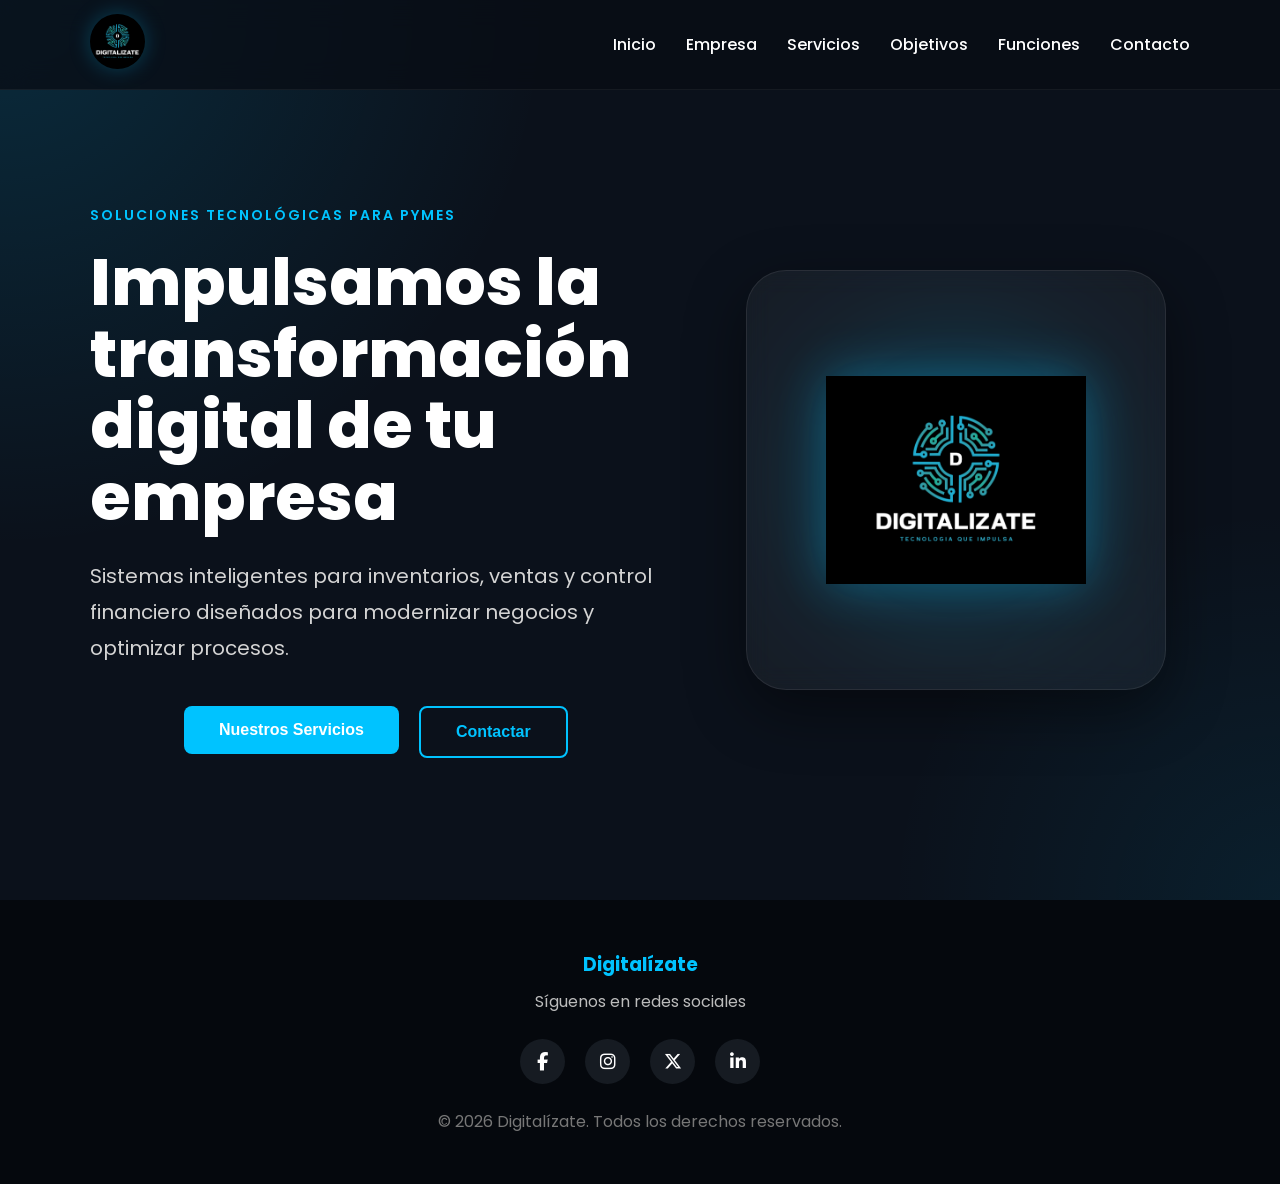
<file: index.html>
<!DOCTYPE html>
<html lang="es">

<head>
    <meta charset="UTF-8">
    <meta name="viewport" content="width=device-width, initial-scale=1.0">
    <title>Digitalízate | Inicio</title>

    <link rel="stylesheet" href="style.css">

    <link href="https://fonts.googleapis.com/css2?family=Poppins:wght@300;400;500;600;700;800&display=swap"
        rel="stylesheet">

    <link rel="stylesheet"
        href="https://cdnjs.cloudflare.com/ajax/libs/font-awesome/6.5.1/css/all.min.css">
</head>

<body>

    <!-- HEADER -->

    <header class="header">

        <a href="empresa.html" class="logo">

            <img src="logo.png" alt="Logo">

        </a>

        <nav class="navbar">

            <a href="index.html">Inicio</a>
            <a href="empresa.html">Empresa</a>
            <a href="servicios.html">Servicios</a>
            <a href="objetivos.html">Objetivos</a>
            <a href="funciones.html">Funciones</a>
            <a href="contacto.html">Contacto</a>

        </nav>

    </header>

    <!-- HERO -->

    <section class="hero">

        <div class="hero-left">

            <span class="mini-text">
                SOLUCIONES TECNOLÓGICAS PARA PYMES
            </span>

            <h1>
                Impulsamos la transformación digital de tu empresa
            </h1>

            <p>
                Sistemas inteligentes para inventarios,
                ventas y control financiero diseñados
                para modernizar negocios y optimizar procesos.
            </p>

            <div class="hero-buttons">

                <a href="servicios.html">
                    <button class="btn-primary">
                        Nuestros Servicios
                    </button>
                </a>

                <a href="contacto.html">
                    <button class="btn-secondary">
                        Contactar
                    </button>
                </a>

            </div>

        </div>

        <div class="hero-right">

            <div class="glass-card">

                <div class="circle"></div>

                <img src="logo.png" alt="Logo">

            </div>

        </div>

    </section>

    <footer>

        <h3>Digitalízate</h3>

        <p>Síguenos en redes sociales</p>

        <div class="socials">

            <a href="https://www.facebook.com/" target="_blank" rel="noopener noreferrer" aria-label="Facebook"><i class="fab fa-facebook-f"></i></a>
            <a href="https://www.instagram.com/" target="_blank" rel="noopener noreferrer" aria-label="Instagram"><i class="fab fa-instagram"></i></a>
            <a href="https://twitter.com/" target="_blank" rel="noopener noreferrer" aria-label="Twitter"><i class="fab fa-x-twitter"></i></a>
            <a href="https://www.linkedin.com/" target="_blank" rel="noopener noreferrer" aria-label="LinkedIn"><i class="fab fa-linkedin-in"></i></a>

        </div>

        <span>&copy; 2026 Digitalízate. Todos los derechos reservados.</span>

    </footer>

</body>

</html>
</file>
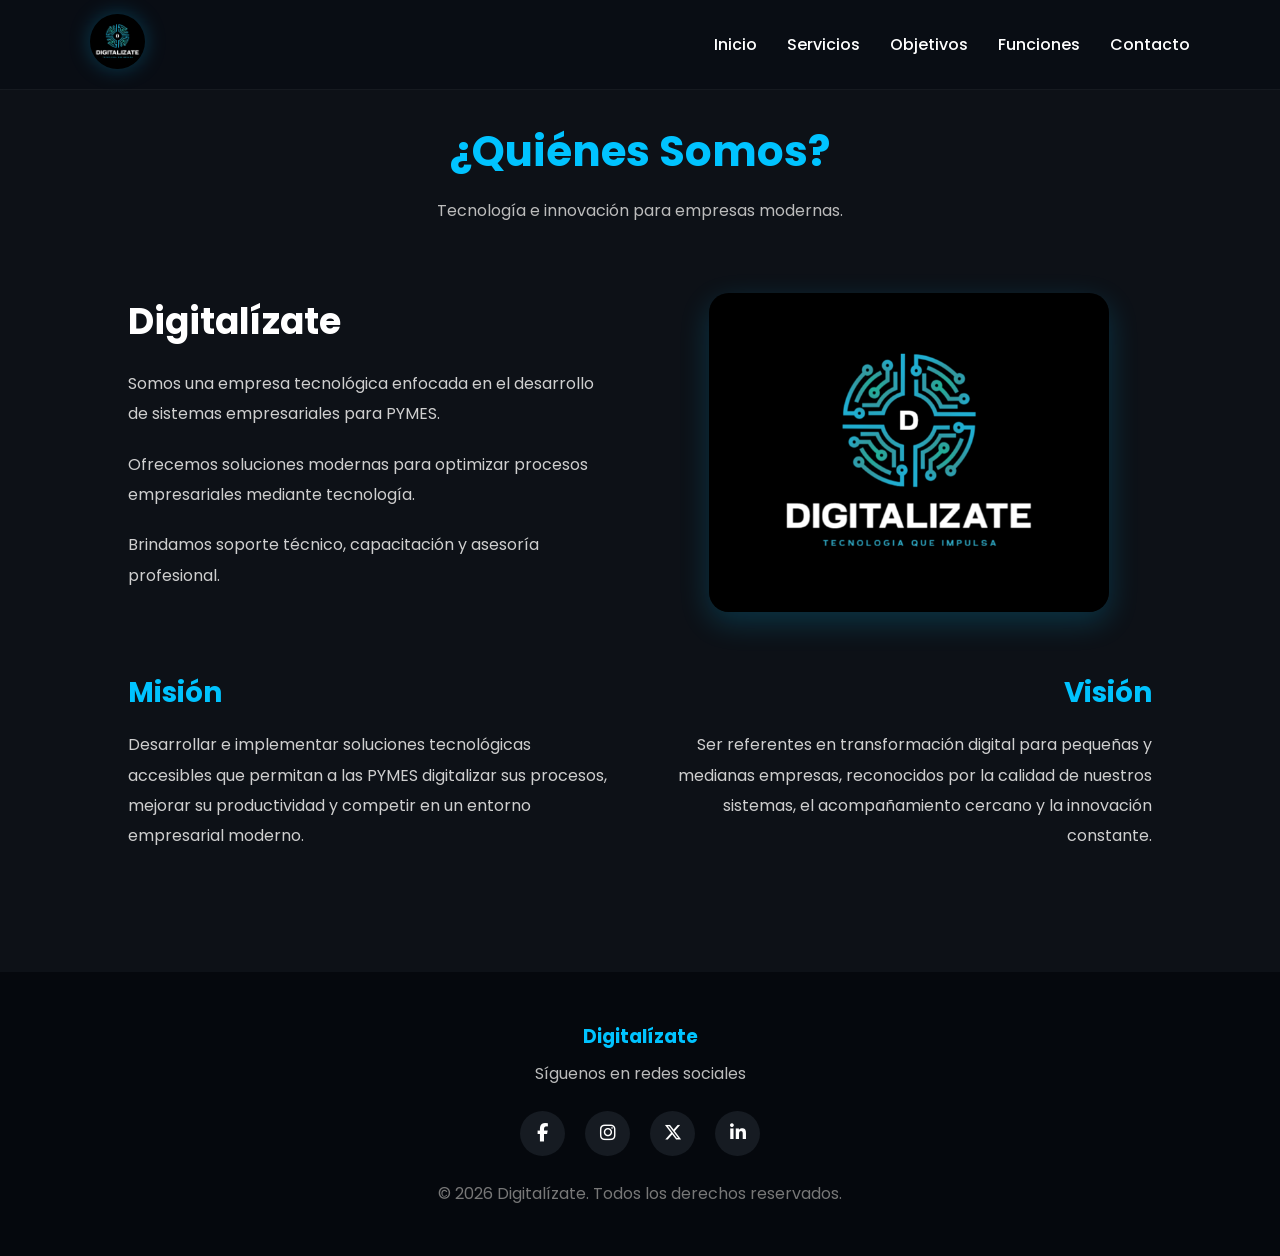
<file: empresa.html>
<!DOCTYPE html>
<html lang="es">

<head>
    <meta charset="UTF-8">
    <title>Empresa | Digitalízate</title>

    <link rel="stylesheet" href="style.css">

    <link href="https://fonts.googleapis.com/css2?family=Poppins:wght@300;400;500;600;700&display=swap"
        rel="stylesheet">

    <link rel="stylesheet"
        href="https://cdnjs.cloudflare.com/ajax/libs/font-awesome/6.5.1/css/all.min.css">
</head>

<body>

    <header class="header">

        <a href="empresa.html" class="logo">

            <img src="logo.png" alt="Logo Digitalízate">
        
        </a>

        <nav class="navbar">
            <a href="index.html">Inicio</a>
            <a href="servicios.html">Servicios</a>
            <a href="objetivos.html">Objetivos</a>
            <a href="funciones.html">Funciones</a>
            <a href="contacto.html">Contacto</a>
        </nav>

    </header>

    <section class="section">

        <div class="section-title">

            <h2>¿Quiénes Somos?</h2>

            <p>
                Tecnología e innovación para empresas modernas.
            </p>

        </div>

        <div class="about-container">

            <div class="about-text">

                <h3>Digitalízate</h3>

                <p>
                    Somos una empresa tecnológica enfocada en el desarrollo
                    de sistemas empresariales para PYMES.
                </p>

                <p>
                    Ofrecemos soluciones modernas para optimizar procesos
                    empresariales mediante tecnología.
                </p>

                <p>
                    Brindamos soporte técnico, capacitación y asesoría
                    profesional.
                </p>

            </div>

            <div class="about-image">

                <img src="logo.png">

            </div>

        </div>

        <div class="mission-vision-row">

            <div class="mission-block">

                <h3>Misión</h3>

                <p>
                    Desarrollar e implementar soluciones tecnológicas accesibles
                    que permitan a las PYMES digitalizar sus procesos, mejorar
                    su productividad y competir en un entorno empresarial moderno.
                </p>

            </div>

            <div class="vision-block">

                <h3>Visión</h3>

                <p>
                    Ser referentes en transformación digital para pequeñas y
                    medianas empresas, reconocidos por la calidad de nuestros
                    sistemas, el acompañamiento cercano y la innovación constante.
                </p>

            </div>

        </div>

    </section>

    <footer>

        <h3>Digitalízate</h3>

        <p>Síguenos en redes sociales</p>

        <div class="socials">

            <a href="https://www.facebook.com/" target="_blank" rel="noopener noreferrer" aria-label="Facebook"><i class="fab fa-facebook-f"></i></a>
            <a href="https://www.instagram.com/" target="_blank" rel="noopener noreferrer" aria-label="Instagram"><i class="fab fa-instagram"></i></a>
            <a href="https://twitter.com/" target="_blank" rel="noopener noreferrer" aria-label="Twitter"><i class="fab fa-x-twitter"></i></a>
            <a href="https://www.linkedin.com/" target="_blank" rel="noopener noreferrer" aria-label="LinkedIn"><i class="fab fa-linkedin-in"></i></a>

        </div>

        <span>&copy; 2026 Digitalízate. Todos los derechos reservados.</span>

    </footer>

    <script src="script.js"></script>
</body>


</html>
</file>
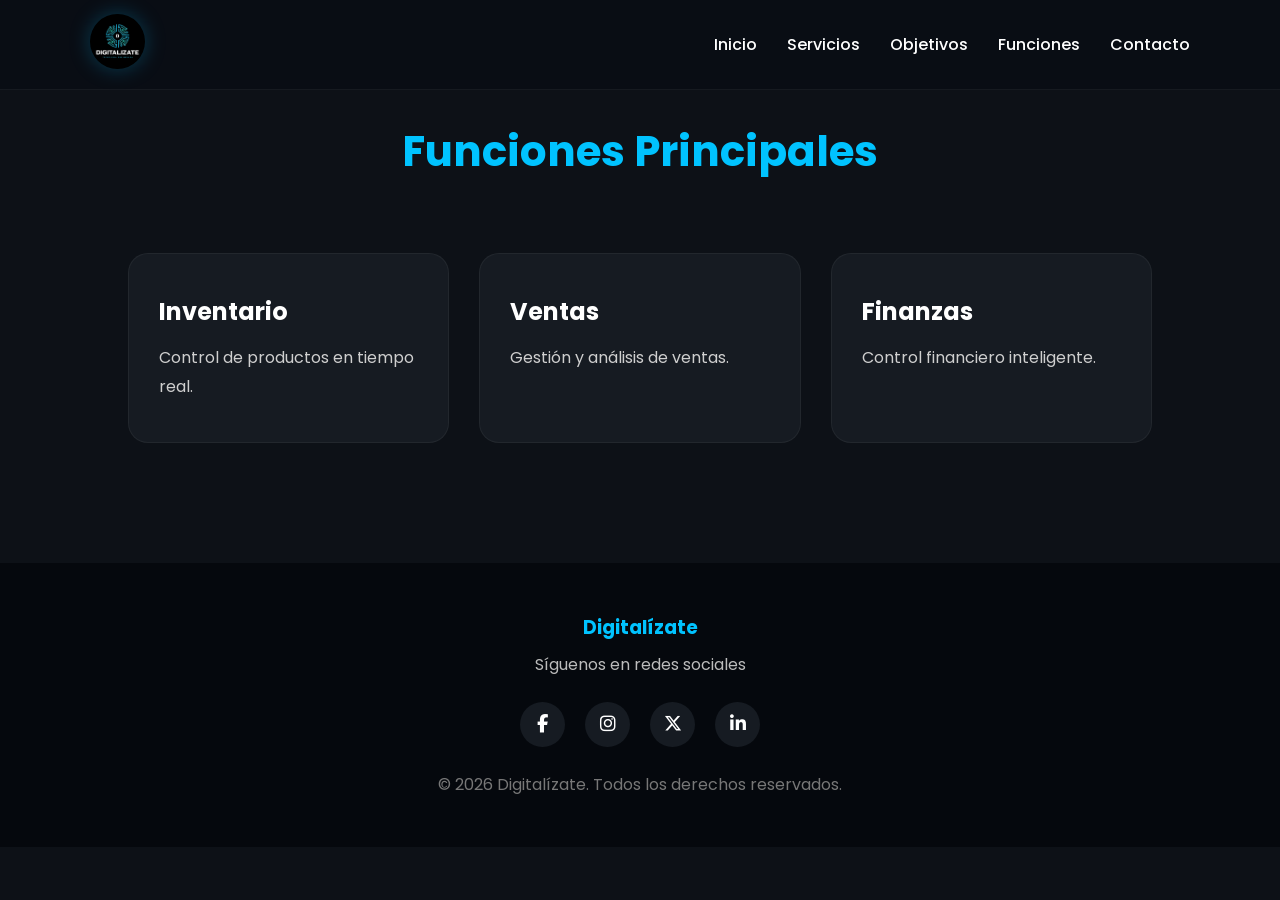
<file: funciones.html>
<!DOCTYPE html>
<html lang="es">

<head>
    <meta charset="UTF-8">
    <title>Funciones | Digitalízate</title>

    <link rel="stylesheet" href="style.css">

    <link href="https://fonts.googleapis.com/css2?family=Poppins:wght@300;400;500;600;700&display=swap"
        rel="stylesheet">

    <link rel="stylesheet"
        href="https://cdnjs.cloudflare.com/ajax/libs/font-awesome/6.5.1/css/all.min.css">
</head>

<body>

<header class="header">

    <a href="empresa.html" class="logo">

        <img src="logo.png" alt="Logo Digitalízate">
    
    </a>

    <nav class="navbar">
        <a href="index.html">Inicio</a>
        <a href="servicios.html">Servicios</a>
        <a href="objetivos.html">Objetivos</a>
        <a href="funciones.html">Funciones</a>
        <a href="contacto.html">Contacto</a>
    </nav>

</header>

<section class="section">

    <div class="section-title">
        <h2>Funciones Principales</h2>
    </div>

    <div class="cards">

        <div class="card">
            <h3>Inventario</h3>
            <p>Control de productos en tiempo real.</p>
        </div>

        <div class="card">
            <h3>Ventas</h3>
            <p>Gestión y análisis de ventas.</p>
        </div>

        <div class="card">
            <h3>Finanzas</h3>
            <p>Control financiero inteligente.</p>
        </div>

    </div>

</section>

<footer>

    <h3>Digitalízate</h3>

    <p>Síguenos en redes sociales</p>

    <div class="socials">

        <a href="https://www.facebook.com/" target="_blank" rel="noopener noreferrer" aria-label="Facebook"><i class="fab fa-facebook-f"></i></a>
        <a href="https://www.instagram.com/" target="_blank" rel="noopener noreferrer" aria-label="Instagram"><i class="fab fa-instagram"></i></a>
        <a href="https://twitter.com/" target="_blank" rel="noopener noreferrer" aria-label="Twitter"><i class="fab fa-x-twitter"></i></a>
        <a href="https://www.linkedin.com/" target="_blank" rel="noopener noreferrer" aria-label="LinkedIn"><i class="fab fa-linkedin-in"></i></a>

    </div>

    <span>&copy; 2026 Digitalízate. Todos los derechos reservados.</span>

</footer>

<script src="script.js"></script>
</body>


</html>
</file>
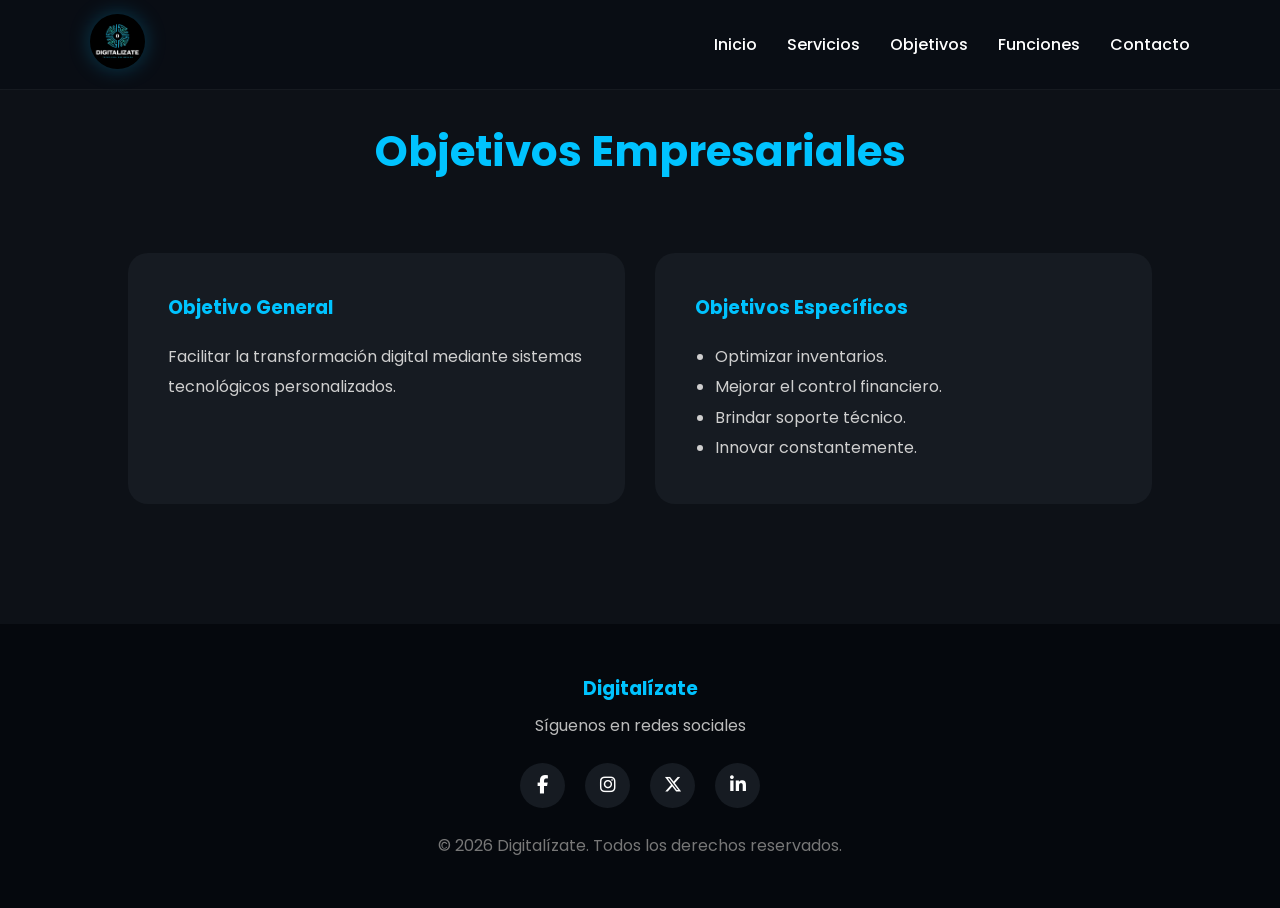
<file: objetivos.html>
<!DOCTYPE html>
<html lang="es">

<head>
    <meta charset="UTF-8">
    <title>Objetivos | Digitalízate</title>

    <link rel="stylesheet" href="style.css">

    <link href="https://fonts.googleapis.com/css2?family=Poppins:wght@300;400;500;600;700&display=swap"
        rel="stylesheet">

    <link rel="stylesheet"
        href="https://cdnjs.cloudflare.com/ajax/libs/font-awesome/6.5.1/css/all.min.css">
</head>

<body>

<header class="header">

    <a href="empresa.html" class="logo">

        <img src="logo.png" alt="Logo Digitalízate">
    
    </a>

    <nav class="navbar">
        <a href="index.html">Inicio</a>
        <a href="servicios.html">Servicios</a>
        <a href="objetivos.html">Objetivos</a>
        <a href="funciones.html">Funciones</a>
        <a href="contacto.html">Contacto</a>
    </nav>

</header>

<section class="section">

    <div class="section-title">
        <h2>Objetivos Empresariales</h2>
    </div>

    <div class="objectives-container">

        <div class="objective-box">

            <h3>Objetivo General</h3>

            <p>
                Facilitar la transformación digital mediante
                sistemas tecnológicos personalizados.
            </p>

        </div>

        <div class="objective-box">

            <h3>Objetivos Específicos</h3>

            <ul>
                <li>Optimizar inventarios.</li>
                <li>Mejorar el control financiero.</li>
                <li>Brindar soporte técnico.</li>
                <li>Innovar constantemente.</li>
            </ul>

        </div>

    </div>

</section>

<footer>

    <h3>Digitalízate</h3>

    <p>Síguenos en redes sociales</p>

    <div class="socials">

        <a href="https://www.facebook.com/" target="_blank" rel="noopener noreferrer" aria-label="Facebook"><i class="fab fa-facebook-f"></i></a>
        <a href="https://www.instagram.com/" target="_blank" rel="noopener noreferrer" aria-label="Instagram"><i class="fab fa-instagram"></i></a>
        <a href="https://twitter.com/" target="_blank" rel="noopener noreferrer" aria-label="Twitter"><i class="fab fa-x-twitter"></i></a>
        <a href="https://www.linkedin.com/" target="_blank" rel="noopener noreferrer" aria-label="LinkedIn"><i class="fab fa-linkedin-in"></i></a>

    </div>

    <span>&copy; 2026 Digitalízate. Todos los derechos reservados.</span>

</footer>

<script src="script.js"></script>
</body>

</html>
</file>
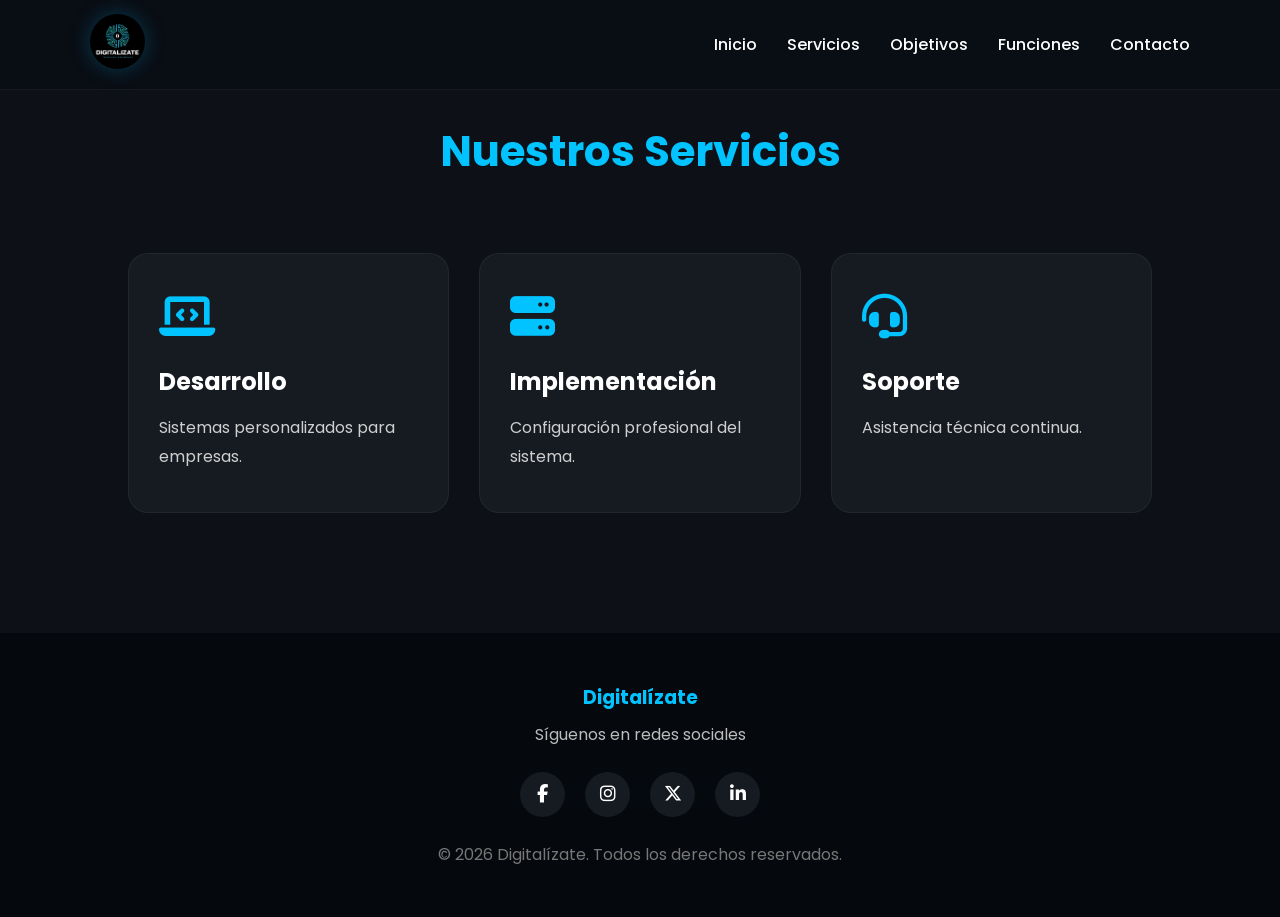
<file: servicios.html>
<!DOCTYPE html>
<html lang="es">

<head>
    <meta charset="UTF-8">
    <title>Servicios | Digitalízate</title>

    <link rel="stylesheet" href="style.css">

    <link href="https://fonts.googleapis.com/css2?family=Poppins:wght@300;400;500;600;700&display=swap"
        rel="stylesheet">

    <link rel="stylesheet"
        href="https://cdnjs.cloudflare.com/ajax/libs/font-awesome/6.5.1/css/all.min.css">
</head>

<body>

<header class="header">

    <a href="empresa.html" class="logo">

        <img src="logo.png" alt="Logo Digitalízate">
    
    </a>

    <nav class="navbar">
        <a href="index.html">Inicio</a>
        <a href="servicios.html">Servicios</a>
        <a href="objetivos.html">Objetivos</a>
        <a href="funciones.html">Funciones</a>
        <a href="contacto.html">Contacto</a>
    </nav>

</header>

<section class="section">

    <div class="section-title">

        <h2>Nuestros Servicios</h2>

    </div>

    <div class="cards">

        <div class="card">
            <i class="fa-solid fa-laptop-code"></i>
            <h3>Desarrollo</h3>
            <p>Sistemas personalizados para empresas.</p>
        </div>

        <div class="card">
            <i class="fa-solid fa-server"></i>
            <h3>Implementación</h3>
            <p>Configuración profesional del sistema.</p>
        </div>

        <div class="card">
            <i class="fa-solid fa-headset"></i>
            <h3>Soporte</h3>
            <p>Asistencia técnica continua.</p>
        </div>

    </div>

</section>

<footer>

    <h3>Digitalízate</h3>

    <p>Síguenos en redes sociales</p>

    <div class="socials">

        <a href="https://www.facebook.com/" target="_blank" rel="noopener noreferrer" aria-label="Facebook"><i class="fab fa-facebook-f"></i></a>
        <a href="https://www.instagram.com/" target="_blank" rel="noopener noreferrer" aria-label="Instagram"><i class="fab fa-instagram"></i></a>
        <a href="https://twitter.com/" target="_blank" rel="noopener noreferrer" aria-label="Twitter"><i class="fab fa-x-twitter"></i></a>
        <a href="https://www.linkedin.com/" target="_blank" rel="noopener noreferrer" aria-label="LinkedIn"><i class="fab fa-linkedin-in"></i></a>

    </div>

    <span>&copy; 2026 Digitalízate. Todos los derechos reservados.</span>

</footer>

<script src="script.js"></script>
</body>

</html>
</file>
<file: style.css>
*{
    margin:0;
    padding:0;
    box-sizing:border-box;
    scroll-behavior:smooth;
}

body{
    font-family:'Poppins', sans-serif;
    background:#0d1117;
    color:white;
}

/* HEADER */

.header{

    width:100%;
    height:90px;

    padding:0 7%;

    position:fixed;
    top:0;
    left:0;

    display:flex;
    justify-content:space-between;
    align-items:center;

    background:rgba(8,12,20,.75);

    backdrop-filter:blur(14px);

    border-bottom:1px solid rgba(255,255,255,.05);

    z-index:1000;
}
.logo img{

    width:110px;

    object-fit:contain;

    transition:.4s;

    filter:
    drop-shadow(0 0 18px rgba(0,195,255,.25));

}

.logo img:hover{

    transform:scale(1.05);

    filter:
    drop-shadow(0 0 25px rgba(0,195,255,.45));

}
.logo{
    text-decoration:none;
}

/* LOGO PROFESIONAL */

.logo img{

    width:85px;

    object-fit:contain;

    filter:
    drop-shadow(0 0 10px rgba(0,195,255,.25));

    transition:.4s;
}

/* EFECTO HOVER */

.logo img:hover{

    transform:
    scale(1.05)
    rotate(-2deg);

    filter:
    drop-shadow(0 0 18px rgba(0,195,255,.45));

}

.logo img{
    width:55px;
    height:55px;
    object-fit:cover;
    border-radius:50%;
}

.navbar{
    display:flex;
    gap:30px;
}

.navbar a{
    text-decoration:none;
    color:white;
    font-weight:500;
    transition:.3s;
}

.navbar a:hover{
    color:#00c3ff;
}

/* HERO */

.hero{

    width:100%;
    min-height:100vh;

    padding:140px 7% 80px;

    display:grid;
    grid-template-columns:1.1fr .9fr;
    align-items:center;

    gap:60px;

    background:
    radial-gradient(circle at top left, rgba(0,195,255,.15), transparent 35%),
    radial-gradient(circle at bottom right, rgba(0,195,255,.08), transparent 25%),
    #0b111b;
}
.hero-left h1{

    font-size:72px;
    line-height:1.05;

    margin:20px 0;

    font-weight:800;

    max-width:750px;
}

.hero-left p{

    color:#b8c2d3;

    line-height:1.9;

    font-size:18px;

    max-width:650px;

    margin-bottom:40px;
}

.mini-text{

    color:#00c3ff;

    font-weight:600;

    letter-spacing:2px;

    font-size:14px;
}

.hero-buttons{

    display:flex;
    gap:20px;
}

.hero-right{

    display:flex;
    justify-content:center;
    align-items:center;
}

.glass-card{

    width:420px;
    height:420px;

    border-radius:40px;

    background:rgba(255,255,255,.05);

    border:1px solid rgba(255,255,255,.08);

    backdrop-filter:blur(12px);

    position:relative;

    display:flex;
    justify-content:center;
    align-items:center;

    overflow:hidden;

    box-shadow:
    0 20px 60px rgba(0,0,0,.45);
}

.glass-card img{

    width:260px;

    z-index:2;

    filter:
    drop-shadow(0 0 25px rgba(0,195,255,.35));
}

.circle{

    width:250px;
    height:250px;

    background:#00c3ff;

    border-radius:50%;

    position:absolute;

    filter:blur(90px);

    opacity:.25;
}

.hero-content{
    max-width:850px;
}

.hero h1{
    font-size:65px;
    margin-bottom:25px;
    line-height:1.1;
}

.hero p{
    font-size:20px;
    color:#d4d4d4;
    line-height:1.8;
    margin-bottom:40px;
}

.hero-buttons{
    display:flex;
    justify-content:center;
    gap:20px;
}

.btn-primary,
.btn-secondary{
    padding:15px 35px;
    border:none;
    border-radius:8px;
    font-size:16px;
    cursor:pointer;
    transition:.3s;
    font-weight:600;
}

.btn-primary{
    background:#00c3ff;
    color:white;
}

.btn-primary:hover{
    background:#009ed1;
    transform:translateY(-3px);
}

.btn-secondary{
    background:transparent;
    border:2px solid #00c3ff;
    color:#00c3ff;
}

.btn-secondary:hover{
    background:#00c3ff;
    color:white;
}

/* SECCIONES */

.section{
    padding:120px 10%;
}

.section-title{
    text-align:center;
    margin-bottom:70px;
}

.section-title h2{
    font-size:42px;
    margin-bottom:15px;
    color:#00c3ff;
}

.section-title p{
    color:#bcbcbc;
}

/* ABOUT */

.about-container{
    display:grid;
    grid-template-columns:1fr 1fr;
    gap:50px;
    align-items:center;
}

.about-text h3{
    font-size:36px;
    margin-bottom:20px;
}

.about-text p{
    color:#cfcfcf;
    line-height:1.9;
    margin-bottom:20px;
}

.about-image img{
    width:100%;
    max-width:400px;
    display:block;
    margin:auto;
    border-radius:20px;
    box-shadow:0 10px 30px rgba(0,195,255,.2);
}

.mission-vision-row{
    display:grid;
    grid-template-columns:1fr 1fr;
    gap:50px;
    margin-top:60px;
    align-items:start;
}

.mission-block{
    text-align:left;
}

.vision-block{
    text-align:right;
}

.mission-block h3,
.vision-block h3{
    font-size:28px;
    margin-bottom:16px;
    color:#00c3ff;
}

.mission-block p,
.vision-block p{
    color:#cfcfcf;
    line-height:1.9;
}

/* CARDS */

.cards{
    display:grid;
    grid-template-columns:repeat(auto-fit, minmax(250px,1fr));
    gap:30px;
}

.card{
    background:#161b22;
    padding:40px 30px;
    border-radius:20px;
    transition:.4s;
    border:1px solid rgba(255,255,255,.05);
}

.card:hover{
    transform:translateY(-10px);
    box-shadow:0 15px 30px rgba(0,195,255,.15);
}

.card i{
    font-size:45px;
    color:#00c3ff;
    margin-bottom:25px;
}

.card h3{
    margin-bottom:15px;
    font-size:24px;
}

.card p{
    color:#cfcfcf;
    line-height:1.8;
}

/* OBJETIVOS */

.objectives-container{
    display:grid;
    grid-template-columns:1fr 1fr;
    gap:30px;
}

.objective-box{
    background:#161b22;
    padding:40px;
    border-radius:20px;
}

.objective-box h3{
    margin-bottom:20px;
    color:#00c3ff;
}

.objective-box p,
.objective-box li{
    color:#cfcfcf;
    line-height:1.9;
}

.objective-box ul{
    padding-left:20px;
}

/* CONTACTO */

.contact-form{
    max-width:700px;
    margin:auto;
    display:flex;
    flex-direction:column;
    gap:20px;
}

.contact-form input,
.contact-form textarea{
    width:100%;
    padding:18px;
    border:none;
    background:#161b22;
    color:white;
    border-radius:10px;
    outline:none;
}

.contact-form textarea{
    resize:none;
}

/* FOOTER */

footer{
    background:#05080d;
    text-align:center;
    padding:50px 10%;
}

footer h3{
    color:#00c3ff;
    margin-bottom:10px;
}

footer p{
    color:#bcbcbc;
    margin-bottom:25px;
}

.socials{
    display:flex;
    justify-content:center;
    gap:20px;
    margin-bottom:25px;
}

.socials a{
    width:45px;
    height:45px;
    border-radius:50%;
    background:#161b22;
    display:flex;
    justify-content:center;
    align-items:center;
    transition:.3s;
    text-decoration:none;
    color:white;
}

.socials a:hover{
    background:#00c3ff;
}

.socials i{
    font-size:18px;
    line-height:1;
}

footer span{
    color:#777;
}

/* RESPONSIVE */

@media(max-width:950px){

    .hero h1{
        font-size:45px;
    }

    .about-container,
    .objectives-container,
    .mission-vision-row{
        grid-template-columns:1fr;
    }

    .navbar{
        display:none;
    }
}

@media(max-width:600px){

    .hero h1{
        font-size:35px;
    }

    .hero p{
        font-size:16px;
    }

    .hero-buttons{
        flex-direction:column;
    }

    .section-title h2{
        font-size:32px;
    }
}

/* TRANSICION ENTRE PAGINAS */

body{
    animation:fadeIn .7s ease;
}

@keyframes fadeIn{

    from{
        opacity:0;
        transform:translateY(15px);
    }

    to{
        opacity:1;
        transform:translateY(0);
    }

}

/* EFECTO LINKS */

.navbar a{
    position:relative;
}

.navbar a::after{

    content:"";
    position:absolute;

    left:0;
    bottom:-6px;

    width:0%;
    height:2px;

    background:#00c3ff;

    transition:.4s;
}

.navbar a:hover::after{
    width:100%;
}

/* EFECTO CARDS */

.card{
    overflow:hidden;
    position:relative;
}

.card::before{

    content:"";

    position:absolute;

    top:0;
    left:-100%;

    width:100%;
    height:100%;

    background:linear-gradient(
        90deg,
        transparent,
        rgba(255,255,255,.08),
        transparent
    );

    transition:.7s;
}

.card:hover::before{
    left:100%;
}

/* BOTONES */

.btn-primary,
.btn-secondary{
    position:relative;
    overflow:hidden;
}

.btn-primary::before,
.btn-secondary::before{

    content:"";

    position:absolute;

    top:0;
    left:-100%;

    width:100%;
    height:100%;

    background:rgba(255,255,255,.15);

    transition:.5s;
}

.btn-primary:hover::before,
.btn-secondary:hover::before{
    left:100%;
}

@media(max-width:980px){

    .hero{

        grid-template-columns:1fr;
        text-align:center;
    }

    .hero-left h1{
        font-size:50px;
    }

    .hero-buttons{
        justify-content:center;
    }

    .glass-card{
        width:320px;
        height:320px;
    }

    .glass-card img{
        width:180px;
    }
}
</file>
